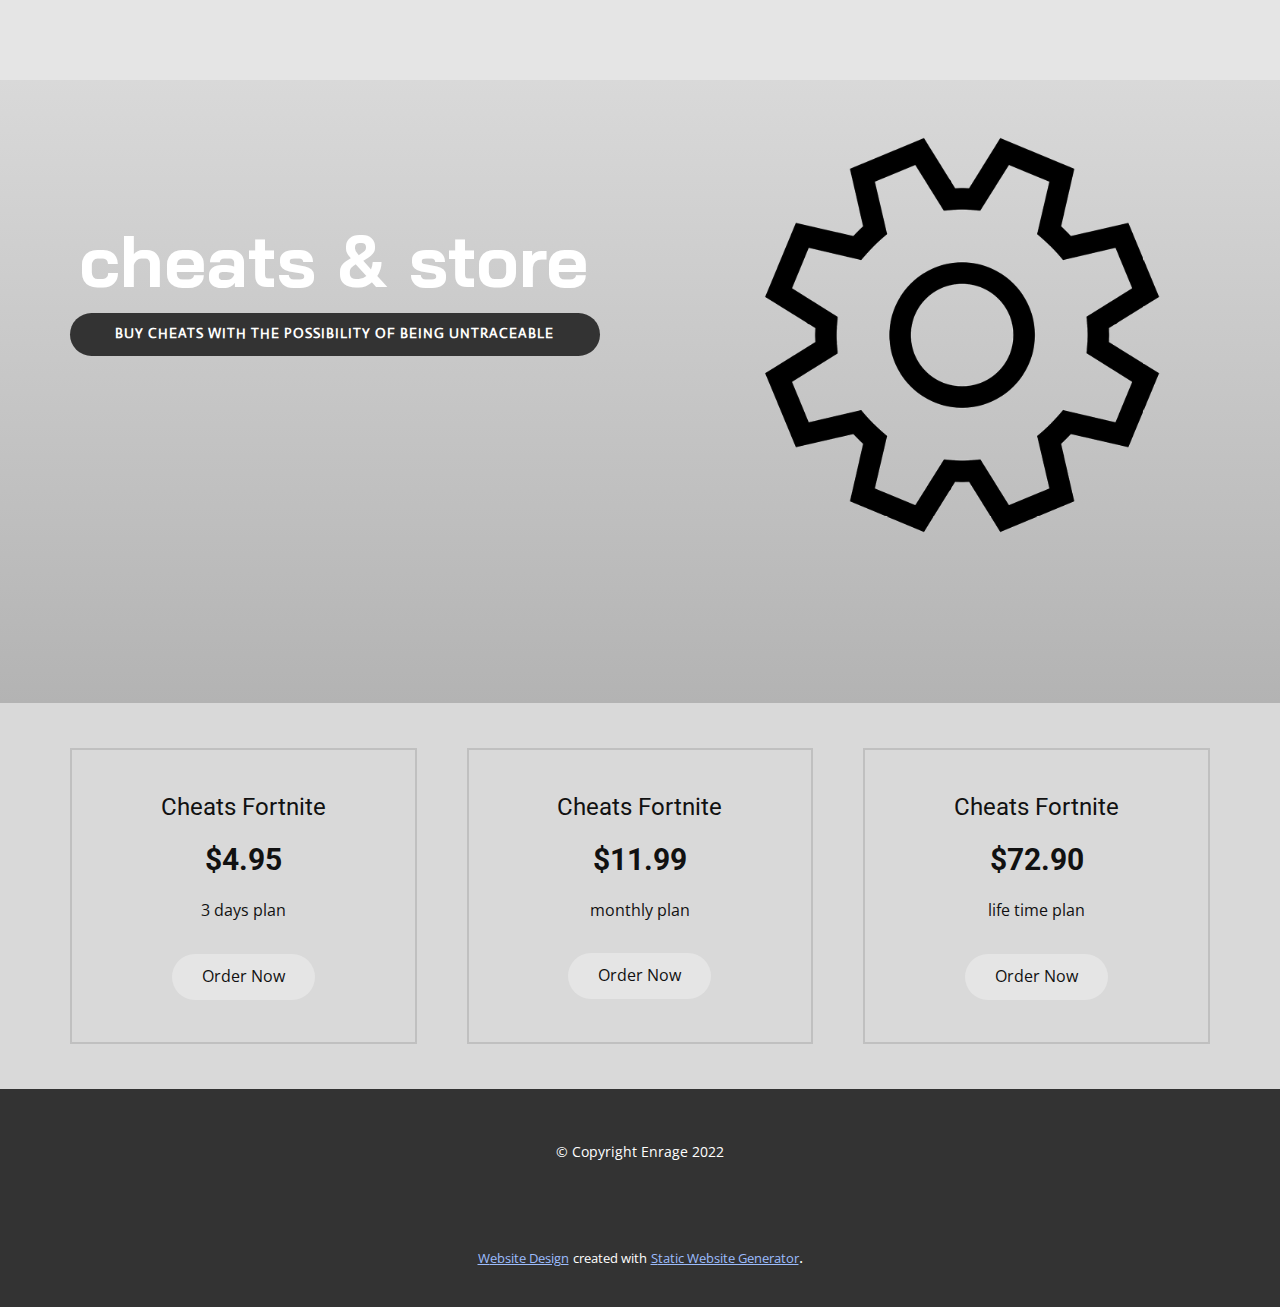
<file: index.html>
<!DOCTYPE html>
<html style="font-size: 16px;">
  <head>
    <meta name="viewport" content="width=device-width, initial-scale=1.0">
    <meta charset="utf-8">
    <meta name="keywords" content="beauty">
    <meta name="description" content="">
    <title>store</title>
    <link rel="stylesheet" href="nicepage.css" media="screen">
<link rel="stylesheet" href="store.css" media="screen">
    <script class="u-script" type="text/javascript" src="jquery-1.9.1.min.js" defer=""></script>
    <script class="u-script" type="text/javascript" src="nicepage.js" defer=""></script>
    <meta name="generator" content="Nicepage 4.12.11, nicepage.com">
    <link rel="icon" href="images/favicon.png">
    <link id="u-theme-google-font" rel="stylesheet" href="https://fonts.googleapis.com/css?family=Roboto:100,100i,300,300i,400,400i,500,500i,700,700i,900,900i|Open+Sans:300,300i,400,400i,500,500i,600,600i,700,700i,800,800i">
    <link id="u-page-google-font" rel="stylesheet" href="https://fonts.googleapis.com/css?family=Bai+Jamjuree:200,200i,300,300i,400,400i,500,500i,600,600i,700,700i|Actor:400">
    
    
    
    
    <script type="application/ld+json">{
		"@context": "http://schema.org",
		"@type": "Organization",
		"name": "WebSite2157050",
		"url": "/"
}</script>
    <meta name="theme-color" content="#0a5bf9">
    <meta property="og:title" content="store">
    <meta property="og:description" content="">
    <meta property="og:type" content="website">
    <link rel="canonical" href="/">
  </head>
  <body data-home-page="https://website2157050.nicepage.io/store.html?version=8c8561a2-bfc9-42b4-b113-17575914a06c" data-home-page-title="store" class="u-body u-grey-15 u-xl-mode"><header class="u-clearfix u-grey-10 u-header u-header" id="sec-d12e"><div class="u-align-left u-clearfix u-sheet u-sheet-1"></div></header>
    <section class="u-align-left-sm u-align-left-xs u-clearfix u-gradient u-section-1" id="carousel_20e8">
      
      <div class="u-clearfix u-sheet u-sheet-1">
        <div class="u-align-left u-container-style u-group u-shape-rectangle u-group-1" data-animation-name="customAnimationIn" data-animation-duration="1000">
          <div class="u-container-layout u-container-layout-1"></div>
        </div>
        <h1 class="u-align-center u-text u-title u-text-1">cheats &amp; store</h1>
        <a href="https://discord.gg/RS68hAc74v" class="u-border-grey-75 u-btn u-btn-round u-button-style u-custom-font u-grey-80 u-hover-feature u-hover-palette-5-base u-radius-50 u-text-hover-black u-btn-1"> Buy Cheats with the possibility of being untraceable</a>
        <img class="u-hover-feature u-image u-image-round u-preserve-proportions u-image-1" src="images/Windows_Settings_app_icon.png" alt="" data-image-width="1080" data-image-height="1080" data-animation-name="pulse" data-animation-duration="1000" data-animation-direction="" data-animation-delay="250">
      </div>
      
    </section>
    <section class="u-align-center u-clearfix u-section-2" id="sec-79aa">
      <div class="u-clearfix u-sheet u-valign-middle u-sheet-1">
        <div class="u-clearfix u-expanded-width u-gutter-50 u-layout-wrap u-layout-wrap-1">
          <div class="u-layout" style="">
            <div class="u-layout-row" style="">
              <div class="u-align-center u-container-style u-layout-cell u-left-cell u-size-20 u-size-20-md u-layout-cell-1">
                <div class="u-border-2 u-border-grey-25 u-container-layout u-container-layout-1">
                  <h4 class="u-text u-text-1">Cheats Fortnite</h4>
                  <h3 class="u-text u-text-2">$4.95</h3>
                  <p class="u-text u-text-3">3 days plan</p>
                  <a href="https://discord.gg/RS68hAc74v" class="u-btn u-btn-round u-button-style u-grey-10 u-radius-50 u-btn-1">Order Now</a>
                </div>
              </div>
              <div class="u-container-style u-layout-cell u-size-20 u-size-20-md u-layout-cell-2">
                <div class="u-border-2 u-border-grey-25 u-container-layout u-container-layout-2">
                  <h4 class="u-align-center u-text u-text-4">Cheats Fortnite</h4>
                  <h3 class="u-align-center u-text u-text-5">$11.99</h3>
                  <p class="u-align-center u-text u-text-6">monthly plan<br>
                  </p>
                  <a href="https://discord.gg/RS68hAc74v" class="u-border-none u-btn u-btn-round u-button-style u-grey-10 u-hover-grey-30 u-radius-50 u-btn-2">Order Now</a>
                </div>
              </div>
              <div class="u-align-center u-container-style u-layout-cell u-opacity u-opacity-0 u-right-cell u-size-20 u-size-20-md u-white u-layout-cell-3">
                <div class="u-border-2 u-border-grey-25 u-container-layout u-container-layout-3">
                  <h4 class="u-text u-text-7">Cheats Fortnite</h4>
                  <h3 class="u-text u-text-8">$72.90</h3>
                  <p class="u-text u-text-9">life time plan</p>
                  <a href="https://discord.gg/RS68hAc74v" class="u-border-none u-btn u-btn-round u-button-style u-grey-10 u-radius-50 u-btn-3">Order Now</a>
                </div>
              </div>
            </div>
          </div>
        </div>
      </div>
    </section>
    
    
    
    <footer class="u-align-center u-clearfix u-footer u-grey-80 u-footer" id="sec-de31"><div class="u-clearfix u-sheet u-sheet-1">
        <p class="u-small-text u-text u-text-variant u-text-1"> © Copyright Enrage 2022</p>
      </div></footer>
    <section class="u-backlink u-clearfix u-grey-80">
      <a class="u-link" href="website-design" target="_blank">
        <span>Website Design</span>
      </a>
      <p class="u-text">
        <span>created with</span>
      </p>
      <a class="u-link" href="static-site-generator" target="_blank">
        <span>Static Website Generator</span>
      </a>. 
    </section>
  </body>
</html>
</file>
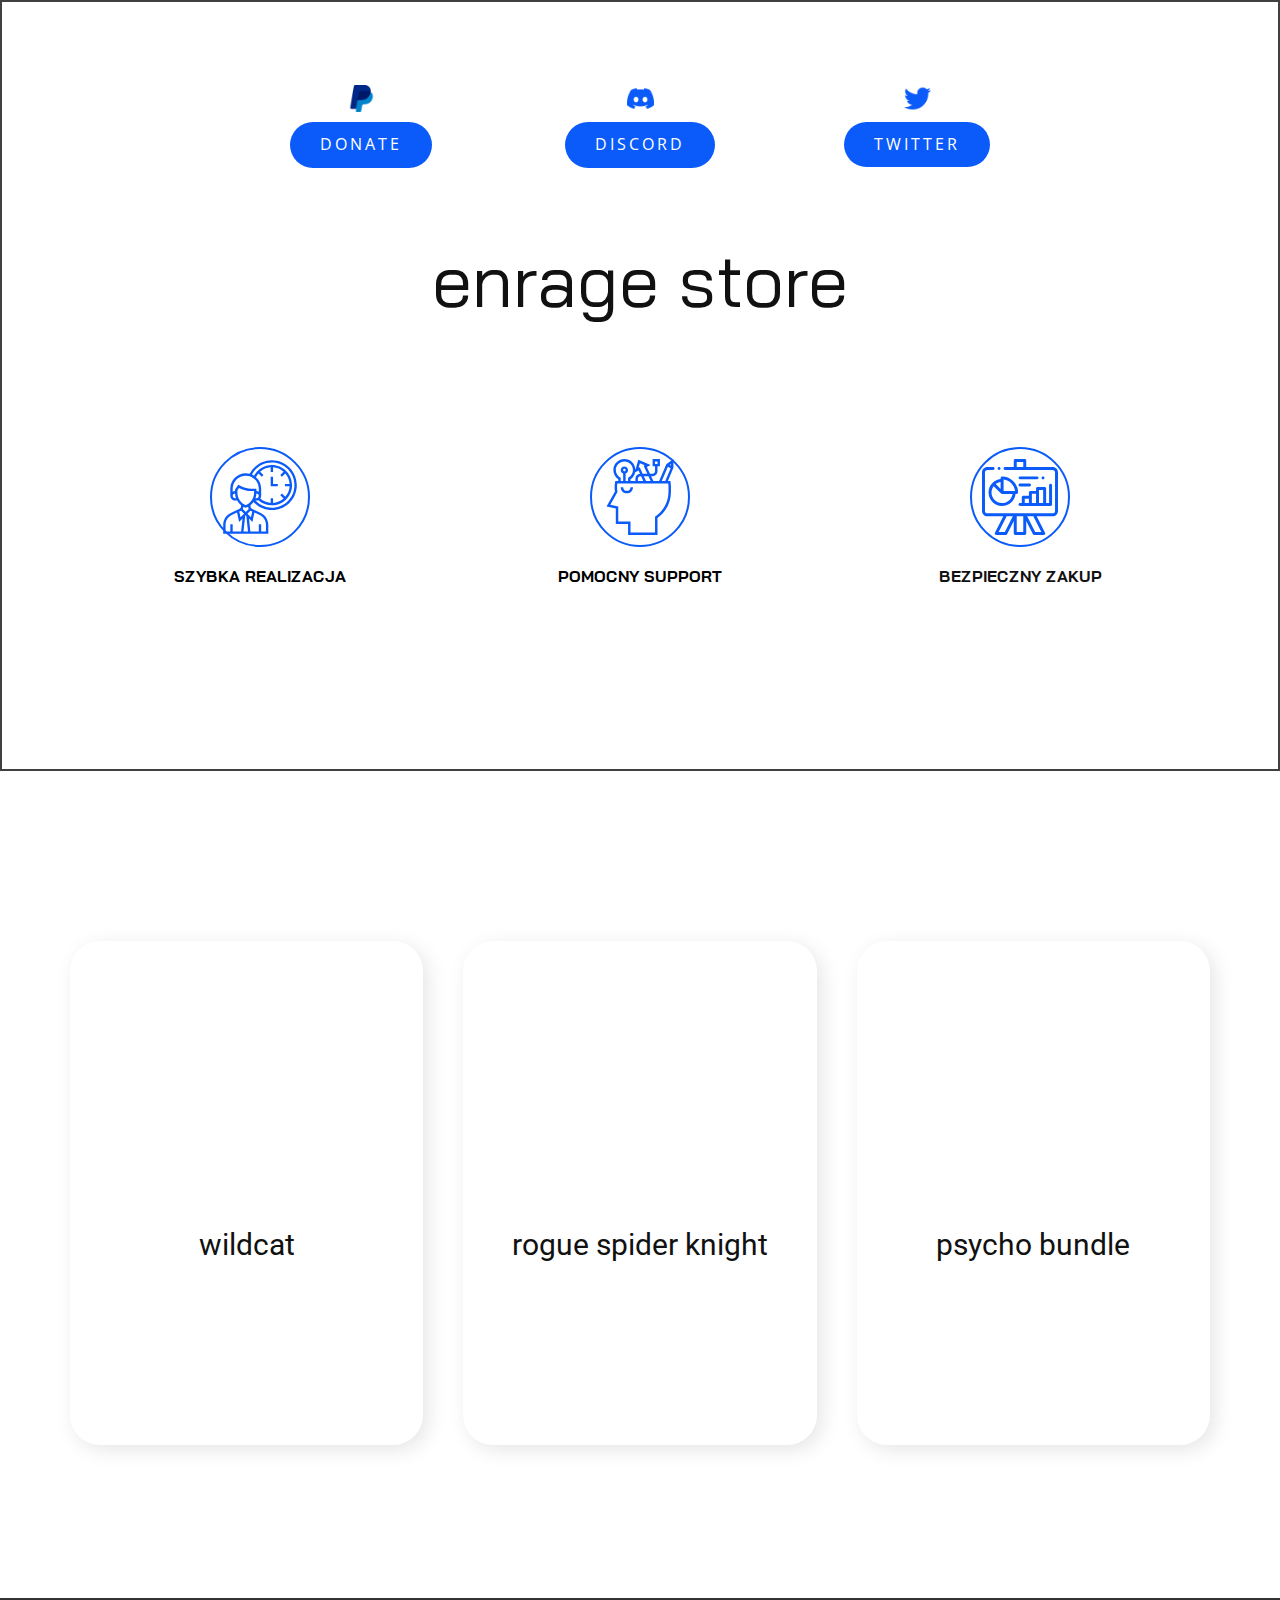
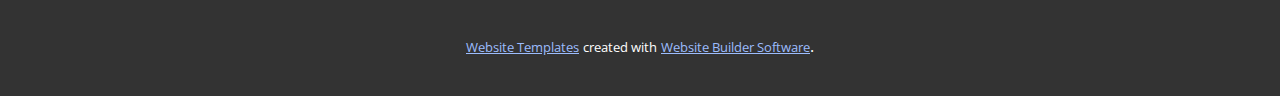
<file: Page-4.html>
<!DOCTYPE html>
<html style="font-size: 16px;">
  <head>
    <meta name="viewport" content="width=device-width, initial-scale=1.0">
    <meta charset="utf-8">
    <meta name="keywords" content="Create Workout">
    <meta name="description" content="">
    <title>Page 4</title>
    <link rel="stylesheet" href="nicepage.css" media="screen">
<link rel="stylesheet" href="Page-4.css" media="screen">
    <script class="u-script" type="text/javascript" src="jquery-1.9.1.min.js" defer=""></script>
    <script class="u-script" type="text/javascript" src="nicepage.js" defer=""></script>
    <meta name="generator" content="Nicepage 4.12.11, nicepage.com">
    <link rel="icon" href="images/favicon.png">
    <link id="u-theme-google-font" rel="stylesheet" href="https://fonts.googleapis.com/css?family=Roboto:100,100i,300,300i,400,400i,500,500i,700,700i,900,900i|Open+Sans:300,300i,400,400i,500,500i,600,600i,700,700i,800,800i">
    <link id="u-page-google-font" rel="stylesheet" href="https://fonts.googleapis.com/css?family=Montserrat:100,100i,200,200i,300,300i,400,400i,500,500i,600,600i,700,700i,800,800i,900,900i|Roboto:100,100i,300,300i,400,400i,500,500i,700,700i,900,900i|Bai+Jamjuree:200,200i,300,300i,400,400i,500,500i,600,600i,700,700i">
    
    
    
    
    <script type="application/ld+json">{
		"@context": "http://schema.org",
		"@type": "Organization",
		"name": "WebSite2157050"
}</script>
    <meta name="theme-color" content="#0a5bf9">
    <meta property="og:title" content="Page 4">
    <meta property="og:description" content="">
    <meta property="og:type" content="website">
  </head>
  <body class="u-body u-xl-mode"> 
    <section class="u-align-center u-border-2 u-border-grey-75 u-clearfix u-section-1" id="sec-15c9">
      <div class="u-clearfix u-sheet u-valign-top-xs u-sheet-1">
        <div class="u-clearfix u-expanded-width u-layout-wrap u-layout-wrap-1">
          <div class="u-gutter-0 u-layout">
            <div class="u-layout-row">
              <div class="u-size-60">
                <div class="u-layout-col">
                  <div class="u-size-40">
                    <div class="u-layout-row">
                      <div class="u-align-left u-container-style u-layout-cell u-left-cell u-size-60 u-layout-cell-1">
                        <div class="u-container-layout u-container-layout-1">
                          <div class="u-social-icons u-spacing-19 u-social-icons-1">
                            <a class="u-social-url" target="_blank" href="https://discord.gg/S3NgSJ5Y" title="discord"><span class="u-file-icon u-icon u-social-icon u-social-twitter u-text-palette-1-base u-icon-1"><img src="images/2.png" alt=""></span>
                            </a>
                          </div>
                          <div class="u-social-icons u-spacing-19 u-social-icons-2">
                            <a class="u-social-url" target="_blank" href="https://discord.gg/S3NgSJ5Y" title="discord"><span class="u-file-icon u-icon u-social-icon u-social-twitter u-text-palette-1-base u-icon-2"><img src="images/3.png" alt=""></span>
                            </a>
                          </div>
                          <div class="u-social-icons u-spacing-19 u-social-icons-3">
                            <a class="u-social-url" target="_blank" href="https://discord.gg/S3NgSJ5Y" title="discord"><span class="u-file-icon u-icon u-social-icon u-social-twitter u-icon-3"><img src="images/174861.png" alt=""></span>
                            </a>
                          </div>
                          <a href="https://discord.gg/S3NgSJ5Y" class="u-btn u-btn-round u-button-style u-palette-1-base u-radius-50 u-btn-1">DISCORD</a>
                          <a href="nigger" class="u-btn u-btn-round u-button-style u-palette-1-base u-radius-50 u-btn-2">TWITTER</a>
                          <a href="https://discord.gg/S3NgSJ5Y" class="u-btn u-btn-round u-button-style u-palette-1-base u-radius-50 u-btn-3">DONATE</a>
                          <h1 class="infinite u-text u-text-body-color u-text-default u-title u-text-1" data-animation-name="wobble" data-animation-duration="10000" data-animation-direction="" data-animation-delay="250">enrage store</h1>
                        </div>
                      </div>
                    </div>
                  </div>
                  <div class="u-size-20">
                    <div class="u-layout-row">
                      <div class="u-align-center u-container-style u-layout-cell u-left-cell u-size-20 u-layout-cell-2">
                        <div class="u-container-layout u-valign-middle-lg u-valign-middle-md u-valign-middle-sm u-valign-middle-xl u-valign-top-xs u-container-layout-2"><span class="u-border-2 u-border-palette-1-base u-icon u-icon-circle u-text-palette-1-base u-icon-4"><svg class="u-svg-link" preserveAspectRatio="xMidYMin slice" viewBox="0 0 64 64" style=""><use xlink:href="#svg-f320"></use></svg><svg class="u-svg-content" viewBox="0 0 64 64" id="svg-f320"><path d="m42 1c-7.878 0-15.114 4.469-18.689 11.444-1.059-.28-2.165-.444-3.311-.444-7.168 0-13 5.832-13 13v6c0 2.206 1.794 4 4 4h1.739c.833 1.47 1.937 2.78 3.261 3.847v1.242c0 .773-.453 1.485-1.154 1.812l-7.498 3.499c-3.856 1.8-6.348 5.713-6.348 9.969v7.631h38v-7.631c0-4.256-2.492-8.168-6.348-9.968l-7.498-3.499c-.701-.327-1.154-1.039-1.154-1.813v-1.242c.959-.773 1.803-1.673 2.513-2.669 3.977 4.35 9.547 6.822 15.487 6.822 11.58 0 21-9.42 21-21s-9.42-21-21-21zm-22 13c6.065 0 11 4.935 11 11v2.556c-.591-.344-1.268-.556-2-.556v-2h-4.169c-3.633 0-7.201-.988-10.316-2.857l-.818-.491-2.697 4.045v1.303c-.732 0-1.409.212-2 .556v-2.556c0-6.065 4.935-11 11-11zm10.712-1.873 2.802 2.802 1.414-1.414-2.804-2.804c2.442-2.133 5.549-3.452 8.876-3.674v3.963h2v-3.949c3.383.225 6.457 1.569 8.861 3.674l-2.79 2.79 1.414 1.414 2.79-2.79c2.105 2.404 3.45 5.478 3.674 8.861h-3.949v2h3.949c-.225 3.383-1.569 6.457-3.674 8.861l-2.79-2.79-1.414 1.414 2.79 2.79c-2.404 2.105-5.478 3.45-8.861 3.674v-3.949h-2v3.951c-3.26-.214-6.313-1.463-8.782-3.597.486-.662.782-1.471.782-2.354v-6c0-3.871-1.709-7.341-4.402-9.725.577-1.149 1.288-2.205 2.114-3.148zm-1.733 16.873h.021c1.103 0 2 .897 2 2s-.897 2-2 2h-.817c.464-1.269.738-2.614.796-4zm-17.979 4c-1.103 0-2-.897-2-2s.897-2 2-2h.021c.057 1.386.331 2.731.796 4zm4.691 10.714c.136-.064.264-.141.391-.218l2.504 2.504-3.005 3.005-1.055-4.747zm4.781 4.172 1.414 13.114h-3.773l1.414-13.114.473-.472zm-17.472 7.483c0-3.482 2.039-6.683 5.194-8.156l4.476-2.089 1.749 7.871 2.854-2.854-1.171 10.859h-7.102v-6h-2v6h-4zm34 0v5.631h-4v-6h-2v6h-7.102l-1.171-10.859 2.854 2.854 1.749-7.871 4.476 2.089c3.155 1.473 5.194 4.674 5.194 8.156zm-11.526-11.111-1.055 4.747-3.005-3.005 2.504-2.504c.127.078.254.154.391.218zm-2.944-2.202-2.53 2.53-2.53-2.53c.322-.567.51-1.21.524-1.882.53.288 1.08.547 1.655.763l.351.131.351-.131c.575-.216 1.125-.475 1.655-.763.015.672.202 1.315.524 1.882zm-2.53-3.131c-4.203-1.74-7-5.899-7-10.469v-2.153l1.314-1.972c3.225 1.749 6.84 2.669 10.517 2.669h2.169v1.456c0 4.57-2.797 8.73-7 10.469zm22 2.075c-5.294 0-10.261-2.173-13.848-6h.848c.591 0 1.148-.137 1.653-.368 3.124 2.812 7.112 4.368 11.347 4.368 9.374 0 17-7.626 17-17s-7.626-17-17-17c-6.323 0-12.096 3.514-15.027 9.047-.558-.357-1.143-.675-1.755-.945 3.278-6.167 9.749-10.102 16.782-10.102 10.477 0 19 8.523 19 19s-8.523 19-19 19z"></path><path d="m47 21h-4v-6h-2v8h6z"></path></svg></span>
                          <h5 class="u-custom-font u-text u-text-black u-text-2">SZYBKA REALIZACJA</h5>
                        </div>
                      </div>
                      <div class="u-align-center u-container-style u-layout-cell u-size-20 u-layout-cell-3">
                        <div class="u-container-layout u-valign-middle u-container-layout-3"><span class="u-border-2 u-border-palette-1-base u-icon u-icon-circle u-text-palette-1-base u-icon-5"><svg class="u-svg-link" preserveAspectRatio="xMidYMin slice" viewBox="0 0 295.238 295.238" style=""><use xlink:href="#svg-ae0c"></use></svg><svg class="u-svg-content" viewBox="0 0 295.238 295.238" x="0px" y="0px" id="svg-ae0c" style="enable-background:new 0 0 295.238 295.238;"><g><g><g><path d="M277.462,0.09l-27.681,20.72l-27.838,64.905h-22.386l-8.79-19.048h5.743c10.505,0,19.048-8.452,19.048-18.957V28.571     h9.524V0H196.51v28.571h9.524V47.71c0,5.248-4.271,9.433-9.524,9.433h-10.138L174.2,30.81l14.581-7.267L141.038,3.095     l-11.224,39.281c-0.305-23.371-19.386-42.29-42.829-42.29c-23.633,0-42.857,19.224-42.857,42.857     c0,14.281,7.233,27.676,19.048,35.595v7.176H51.643L50.9,89.619c-2.314,12.005-2.529,24.343-0.638,36.648l-32.486,57.905     l35.876,8.195v60.014h47.619v42.857h114.286v-66.357c33.333-23.581,52.371-61.495,52.343-101.943l0.01-17.371     c0-6.548-0.605-13.276-1.824-19.905l-0.705-3.948h-9.348l21.429-51.338V0.09z M206.033,19.138V9.614h9.524v9.524H206.033z      M189.067,85.714h-18.062l-8.657-19.048h17.929L189.067,85.714z M147.219,16.119l18.929,8.11l-4.467,2.19l14.2,30.724h-17.862     l-11.605-25.471l-4.262,2.152L147.219,16.119z M160.543,85.715h-21.176v-9.433c0-5.252,4.271-9.614,9.524-9.614h2.995v-0.001     L160.543,85.715z M141.843,44.652l5.776,12.71c-9.905,0.667-17.776,8.848-17.776,18.919v9.433h-19.048v-7.176     c9.529-6.386,15.995-16.352,18.176-27.452L141.843,44.652z M53.653,42.948c0-18.376,14.957-33.333,33.333-33.333     c18.376,0,33.333,14.957,33.333,33.333c0,11.829-6.39,22.881-16.671,28.838l-2.376,1.371v12.557h-9.524V56.352     c5.529-1.971,9.524-7.21,9.524-13.41c0-7.876-6.41-14.286-14.286-14.286c-7.876,0-14.286,6.411-14.286,14.287     c0,6.2,3.995,11.438,9.524,13.41v29.362H72.7V73.157l-2.376-1.376C60.043,65.824,53.653,54.776,53.653,42.948z M86.986,47.71     c-2.629,0-4.762-2.139-4.762-4.762c0-2.629,2.133-4.762,4.762-4.762c2.629,0,4.762,2.133,4.762,4.762S89.615,47.71,86.986,47.71z      M257.366,95.239c0.691,4.761,1.039,9.59,1.039,14.285l0.01,17.405c0.029,38.148-18.795,73.871-50.286,95.552l-2.095,1.429     v61.805h-95.238v-42.857h-47.62v-58.086l-30.862-7.043l27.876-49.7l-0.271-1.7c-1.771-10.419-1.871-21.567-0.333-31.09h3.59     h47.619H257.366z M245.714,85.714H232.3l23.738-55.343l10.557,5.257L245.714,85.714z M267.938,25.714l-5.267-2.633l5.267-3.943     V25.714z"></path><path d="M96.51,123.81c-7.876,0-14.286-4.762-14.286-14.286H72.7c0,14.286,10.681,23.81,23.81,23.81     c13.129,0,23.81-9.524,23.81-23.81h-9.524C110.795,119.048,104.386,123.81,96.51,123.81z"></path>
</g>
</g>
</g></svg></span>
                          <h5 class="u-custom-font u-text u-text-black u-text-3">POMOCNY SUPPORT</h5>
                        </div>
                      </div>
                      <div class="u-align-center u-container-style u-layout-cell u-size-20 u-layout-cell-4">
                        <div class="u-container-layout u-valign-middle u-container-layout-4"><span class="u-border-2 u-border-palette-1-base u-icon u-icon-circle u-text-palette-1-base u-icon-6"><svg class="u-svg-link" preserveAspectRatio="xMidYMin slice" viewBox="0 0 512 512" style=""><use xlink:href="#svg-104c"></use></svg><svg class="u-svg-content" viewBox="0 0 512 512" x="0px" y="0px" id="svg-104c" style="enable-background:new 0 0 512 512;"><g id="XMLID_1362_"><g id="XMLID_177_"><path id="XMLID_214_" d="M44.173,225.773c0,50.296,40.918,91.214,91.214,91.214c46.917,0,85.667-35.606,90.663-81.214h7.11    c5.522,0,10-4.478,10-10C243.16,166.347,194.813,118,135.387,118c-5.522,0-10,4.478-10,10v7.11    C79.779,140.106,44.173,178.857,44.173,225.773z M125.387,201.631l-32.763-32.763c9.394-7.077,20.589-11.874,32.763-13.593    V201.631z M135.387,296.987c-39.268,0-71.214-31.946-71.214-71.214c0-16.035,5.331-30.846,14.309-42.763l49.834,49.834    c0.001,0.001,0.002,0.001,0.004,0.003c1.81,1.808,4.308,2.926,7.067,2.926h70.498    C201.006,270.321,171.259,296.987,135.387,296.987z M145.387,138.566c40.429,4.604,72.604,36.778,77.207,77.207h-77.207V138.566z"></path><path id="XMLID_961_" d="M476.089,54H298V10c0-5.522-4.478-10-10-10h-64c-5.522,0-10,4.478-10,10v44h-58.671    c-5.522,0-10,4.478-10,10s4.478,10,10,10h320.76C484.862,74,492,81.138,492,89.911v260.178c0,8.773-7.138,15.911-15.911,15.911    H35.911C27.138,366,20,358.862,20,350.089V89.911C20,81.138,27.138,74,35.911,74h39.257c5.522,0,10-4.478,10-10s-4.478-10-10-10    H35.911C16.109,54,0,70.109,0,89.911v260.178C0,369.891,16.109,386,35.911,386h107.793L87.084,497.472    c-1.574,3.1-1.426,6.795,0.393,9.759C89.296,510.194,92.523,512,96,512h64c3.765,0,7.211-2.114,8.916-5.472L214,417.769V502    c0,5.522,4.478,10,10,10h64c5.522,0,10-4.478,10-10v-84.231l45.084,88.759c1.705,3.357,5.151,5.472,8.916,5.472h64    c3.477,0,6.704-1.806,8.523-4.77c1.818-2.964,1.967-6.659,0.393-9.759L368.295,386h107.793C495.891,386,512,369.891,512,350.089    V89.911C512,70.109,495.891,54,476.089,54z M234,54V20h44v34H234z M153.863,492h-41.567l53.841-106h41.567L153.863,492z M278,492    h-44V386h44V492z M399.704,492h-41.567l-53.841-106h41.567L399.704,492z"></path><path id="XMLID_1000_" d="M115.17,74c2.64,0,5.21-1.07,7.08-2.931c1.859-1.859,2.93-4.439,2.93-7.069s-1.07-5.21-2.93-7.07    c-1.86-1.86-4.44-2.93-7.08-2.93c-2.63,0-5.21,1.069-7.061,2.93c-1.869,1.86-2.939,4.44-2.939,7.07s1.07,5.21,2.939,7.069    C109.96,72.93,112.54,74,115.17,74z"></path><path id="XMLID_1001_" d="M256.127,185.066H320c5.522,0,10-4.478,10-10s-4.478-10-10-10h-63.873c-5.522,0-10,4.478-10,10    S250.604,185.066,256.127,185.066z"></path><path id="XMLID_1025_" d="M256.127,137.066h114.871c5.522,0,10-4.478,10-10s-4.478-10-10-10H256.127c-5.522,0-10,4.478-10,10    S250.604,137.066,256.127,137.066z"></path><path id="XMLID_1026_" d="M418.069,134.14c1.86-1.859,2.931-4.439,2.931-7.07c0-2.63-1.07-5.21-2.931-7.069    c-1.859-1.87-4.439-2.931-7.069-2.931s-5.21,1.061-7.07,2.931c-1.86,1.859-2.93,4.43-2.93,7.069c0,2.631,1.069,5.211,2.93,7.07    c1.86,1.86,4.44,2.93,7.07,2.93S416.21,136,418.069,134.14z"></path><path id="XMLID_1036_" d="M256.127,316.987H462c5.522,0,10-4.478,10-10V176.313c0-5.522-4.478-10-10-10s-10,4.478-10,10v120.675    h-20v-98.736c0-5.522-4.478-10-10-10h-48c-5.522,0-10,4.478-10,10v16.575h-38c-5.522,0-10,4.478-10,10v23.101h-38    c-5.522,0-10,4.478-10,10v39.061h-11.873c-5.522,0-10,4.478-10,10S250.604,316.987,256.127,316.987z M384,208.251h28v88.736h-28    v-72.161V208.251z M336,234.826h28v62.161h-28v-39.061V234.826z M288,267.927h28v29.061h-28V267.927z"></path>
</g>
</g></svg></span>
                          <h5 class="u-custom-font u-text u-text-4">bEZPIECZNY ZAKUP</h5>
                        </div>
                      </div>
                    </div>
                  </div>
                </div>
              </div>
            </div>
          </div>
        </div>
      </div>
    </section>
    <section class="u-align-center u-clearfix u-lightbox u-res-move-started u-section-2" id="carousel_d338">
      <div class="u-clearfix u-sheet u-sheet-1">
        <div class="u-expanded-width u-list u-list-1">
          <div class="u-repeater u-repeater-1">
            <div class="u-align-left u-container-style u-list-item u-radius-30 u-repeater-item u-shape-round u-white u-list-item-1">
              <div class="u-container-layout u-similar-container u-valign-top u-container-layout-1">
                <div class="infinite u-container-style u-expanded-width u-group u-palette-1-base u-radius-50 u-shape-round u-group-1" data-animation-name="shake" data-animation-duration="10000" data-animation-direction="">
                  <div class="u-container-layout u-container-layout-2">
                    <h3 class="u-custom-font u-font-montserrat u-text u-text-1">Fortnite</h3>
                    <h4 class="u-custom-font u-text u-text-white u-text-2">100</h4>
                    <h6 class="u-custom-font u-font-montserrat u-text u-text-3">PLN</h6>
                  </div>
                </div>
                <h3 class="u-text u-text-default u-text-4">wildcat</h3>
                <a href="#carousel_157e" class="infinite u-active-palette-1-light-3 u-btn u-btn-round u-button-style u-custom-item u-dialog-link u-hover-palette-1-base u-palette-1-base u-radius-50 u-text-body-alt-color u-text-hover-white u-btn-1" data-animation-name="lightSpeedIn" data-animation-duration="1000" data-animation-direction="">zamów<br>
                </a>
              </div>
            </div>
            <div class="u-align-left u-container-style u-list-item u-radius-30 u-repeater-item u-shape-round u-white u-list-item-2">
              <div class="u-container-layout u-similar-container u-valign-top u-container-layout-3">
                <div class="infinite u-container-style u-expanded-width u-group u-palette-1-base u-radius-50 u-shape-round u-group-2" data-animation-name="shake" data-animation-duration="10000" data-animation-direction="">
                  <div class="u-container-layout u-container-layout-4">
                    <h3 class="u-custom-font u-font-montserrat u-text u-text-default u-text-5">Fortnite</h3>
                    <h4 class="u-custom-font u-text u-text-default u-text-white u-text-6">50</h4>
                    <h6 class="u-custom-font u-font-montserrat u-text u-text-default u-text-7">PLN</h6>
                  </div>
                </div>
                <h3 class="u-text u-text-default u-text-8">rogue spider knight</h3>
                <a href="#carousel_157e" class="infinite u-active-palette-1-light-3 u-border-none u-btn u-btn-round u-button-style u-custom-item u-dialog-link u-hover-palette-1-base u-palette-1-base u-radius-50 u-text-body-alt-color u-text-hover-white u-btn-2" data-animation-name="lightSpeedIn" data-animation-duration="1000" data-animation-direction="">Zamów</a>
              </div>
            </div>
            <div class="u-align-left u-container-style u-list-item u-radius-30 u-repeater-item u-shape-round u-white u-list-item-3">
              <div class="u-container-layout u-similar-container u-valign-top u-container-layout-5">
                <div class="infinite u-container-style u-expanded-width u-group u-palette-1-base u-radius-50 u-shape-round u-group-3" data-animation-name="shake" data-animation-duration="10000" data-animation-direction="">
                  <div class="u-container-layout u-container-layout-6">
                    <h3 class="u-custom-font u-font-montserrat u-text u-text-default u-text-9">Fortnite</h3>
                    <h4 class="u-custom-font u-text u-text-default u-text-white u-text-10">20</h4>
                    <h6 class="u-custom-font u-font-montserrat u-text u-text-default u-text-11">PLN</h6>
                  </div>
                </div>
                <h3 class="u-text u-text-default u-text-12">psycho bundle</h3>
                <a href="#carousel_157e" class="infinite u-active-palette-1-light-3 u-btn u-btn-round u-button-style u-custom-item u-dialog-link u-hover-palette-1-base u-palette-1-base u-radius-50 u-text-active-grey-5 u-text-body-alt-color u-text-hover-white u-btn-3" data-animation-name="lightSpeedIn" data-animation-duration="1000" data-animation-direction="">zamów<br>
                </a>
              </div>
            </div>
          </div>
        </div>
      </div>
    </section>
    
    
    
    
    <section class="u-backlink u-clearfix u-grey-80">
      <a class="u-link" href="https://nicepage.com/website-templates" target="_blank">
        <span>Website Templates</span>
      </a>
      <p class="u-text">
        <span>created with</span>
      </p>
      <a class="u-link" href="" target="_blank">
        <span>Website Builder Software</span>
      </a>. 
    </section>
  <section class="u-align-center u-black u-clearfix u-container-style u-dialog-block u-opacity u-opacity-80 u-valign-middle u-dialog-section-5" id="carousel_157e" data-dialog-show-on="click">
      <div class="u-align-center u-container-style u-dialog u-grey-90 u-opacity u-opacity-90 u-radius-50 u-shape-round u-dialog-1">
        <div class="u-container-layout u-valign-middle-xs u-container-layout-1">
          <h2 class="u-custom-font u-font-montserrat u-text u-text-palette-1-base u-text-1">zamów</h2>
          <p class="u-text u-text-2">Dostawa w przeciągu 24h od zakupienia.<br>Zamów swój wybrany pakiet klikając przycisk!
          </p>
          <a href="https://discord.gg/ZtuKCz6hPr" class="u-btn u-btn-round u-button-style u-hover-palette-1-dark-1 u-palette-1-base u-radius-50 u-btn-1">zamów</a>
        </div><button class="u-dialog-close-button u-icon u-icon-1"><svg class="u-svg-link" preserveAspectRatio="xMidYMin slice" viewBox="0 0 413.348 413.348" style=""><use xlink:href="#svg-cdad"></use></svg><svg xmlns="http://www.w3.org/2000/svg" xmlns:xlink="http://www.w3.org/1999/xlink" version="1.1" xml:space="preserve" class="u-svg-content" viewBox="0 0 413.348 413.348" id="svg-cdad"><path d="m413.348 24.354-24.354-24.354-182.32 182.32-182.32-182.32-24.354 24.354 182.32 182.32-182.32 182.32 24.354 24.354 182.32-182.32 182.32 182.32 24.354-24.354-182.32-182.32z"></path></svg></button>
      </div>
    </section><style> .u-dialog-section-5 {
  min-height: 826px;
}

.u-dialog-section-5 .u-dialog-1 {
  width: 566px;
  min-height: 478px;
  height: auto;
  margin: 60px auto;
}

.u-dialog-section-5 .u-container-layout-1 {
  padding: 0 0 40px;
}

.u-dialog-section-5 .u-text-1 {
  text-transform: uppercase;
  font-weight: 700;
  width: 411px;
  margin: 116px auto 0;
}

.u-dialog-section-5 .u-text-2 {
  font-size: 1.125rem;
  font-weight: 700;
  font-style: normal;
  width: 428px;
  margin: 27px auto 0;
}

.u-dialog-section-5 .u-btn-1 {
  border-style: none;
  letter-spacing: 1px;
  font-weight: 700;
  text-transform: uppercase;
  margin: 61px auto 0;
}

.u-dialog-section-5 .u-icon-1 {
  width: 30px;
  height: 30px;
  left: auto;
  top: 24px;
  position: absolute;
  right: 31px;
  padding: 0;
}

@media (max-width: 1199px) {
  .u-dialog-section-5 .u-icon-1 {
    right: -41px;
  }
}

@media (max-width: 991px) {
  .u-dialog-section-5 .u-container-layout-1 {
    padding: 0 0 30px;
  }
}

@media (max-width: 767px) {
  .u-dialog-section-5 .u-dialog-1 {
    width: 540px;
  }
}

@media (max-width: 575px) {
   .u-dialog-section-5 {
    min-height: 906px;
  }

  .u-dialog-section-5 .u-dialog-1 {
    width: 340px;
  }

  .u-dialog-section-5 .u-container-layout-1 {
    padding-bottom: 25px;
  }

  .u-dialog-section-5 .u-text-1 {
    width: auto;
    margin-top: 265px;
    margin-left: 20px;
    margin-right: 20px;
  }

  .u-dialog-section-5 .u-text-2 {
    width: auto;
    margin-left: 20px;
    margin-right: 20px;
  }
}</style></body>
</html>
</file>
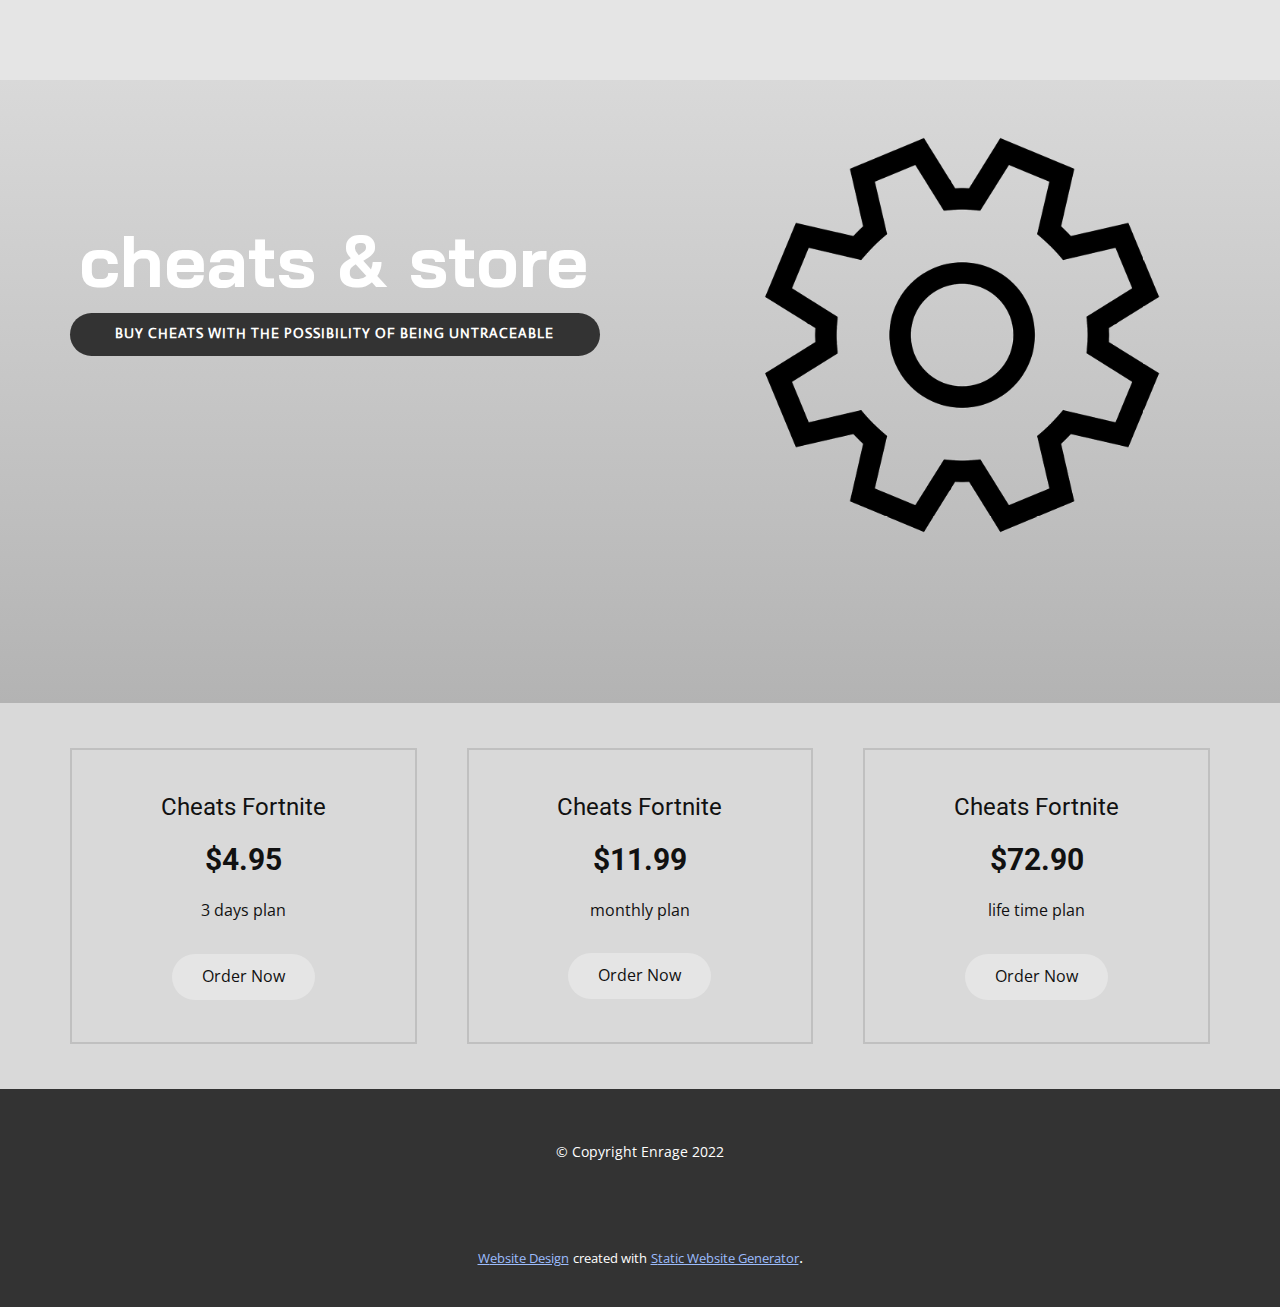
<file: store.html>
<!DOCTYPE html>
<html style="font-size: 16px;">
  <head>
    <meta name="viewport" content="width=device-width, initial-scale=1.0">
    <meta charset="utf-8">
    <meta name="keywords" content="beauty">
    <meta name="description" content="">
    <title>store</title>
    <link rel="stylesheet" href="nicepage.css" media="screen">
<link rel="stylesheet" href="store.css" media="screen">
    <script class="u-script" type="text/javascript" src="jquery-1.9.1.min.js" defer=""></script>
    <script class="u-script" type="text/javascript" src="nicepage.js" defer=""></script>
    <meta name="generator" content="Nicepage 4.12.11, nicepage.com">
    <link rel="icon" href="images/favicon.png">
    <link id="u-theme-google-font" rel="stylesheet" href="https://fonts.googleapis.com/css?family=Roboto:100,100i,300,300i,400,400i,500,500i,700,700i,900,900i|Open+Sans:300,300i,400,400i,500,500i,600,600i,700,700i,800,800i">
    <link id="u-page-google-font" rel="stylesheet" href="https://fonts.googleapis.com/css?family=Bai+Jamjuree:200,200i,300,300i,400,400i,500,500i,600,600i,700,700i|Actor:400">
    
    
    
    
    <script type="application/ld+json">{
		"@context": "http://schema.org",
		"@type": "Organization",
		"name": "WebSite2157050",
		"url": "/"
}</script>
    <meta name="theme-color" content="#0a5bf9">
    <meta property="og:title" content="store">
    <meta property="og:description" content="">
    <meta property="og:type" content="website">
    <link rel="canonical" href="/">
  </head>
  <body class="u-body u-grey-15 u-xl-mode"><header class="u-clearfix u-grey-10 u-header u-header" id="sec-d12e"><div class="u-align-left u-clearfix u-sheet u-sheet-1"></div></header>
    <section class="u-align-left-sm u-align-left-xs u-clearfix u-gradient u-section-1" id="carousel_20e8">
      
      <div class="u-clearfix u-sheet u-sheet-1">
        <div class="u-align-left u-container-style u-group u-shape-rectangle u-group-1" data-animation-name="customAnimationIn" data-animation-duration="1000">
          <div class="u-container-layout u-container-layout-1"></div>
        </div>
        <h1 class="u-align-center u-text u-title u-text-1">cheats &amp; store</h1>
        <a href="https://discord.gg/RS68hAc74v" class="u-border-grey-75 u-btn u-btn-round u-button-style u-custom-font u-grey-80 u-hover-feature u-hover-palette-5-base u-radius-50 u-text-hover-black u-btn-1"> Buy Cheats with the possibility of being untraceable</a>
        <img class="u-hover-feature u-image u-image-round u-preserve-proportions u-image-1" src="images/Windows_Settings_app_icon.png" alt="" data-image-width="1080" data-image-height="1080" data-animation-name="pulse" data-animation-duration="1000" data-animation-direction="" data-animation-delay="250">
      </div>
      
    </section>
    <section class="u-align-center u-clearfix u-section-2" id="sec-79aa">
      <div class="u-clearfix u-sheet u-valign-middle u-sheet-1">
        <div class="u-clearfix u-expanded-width u-gutter-50 u-layout-wrap u-layout-wrap-1">
          <div class="u-layout" style="">
            <div class="u-layout-row" style="">
              <div class="u-align-center u-container-style u-layout-cell u-left-cell u-size-20 u-size-20-md u-layout-cell-1">
                <div class="u-border-2 u-border-grey-25 u-container-layout u-container-layout-1">
                  <h4 class="u-text u-text-1">Cheats Fortnite</h4>
                  <h3 class="u-text u-text-2">$4.95</h3>
                  <p class="u-text u-text-3">3 days plan</p>
                  <a href="https://discord.gg/RS68hAc74v" class="u-btn u-btn-round u-button-style u-grey-10 u-radius-50 u-btn-1">Order Now</a>
                </div>
              </div>
              <div class="u-container-style u-layout-cell u-size-20 u-size-20-md u-layout-cell-2">
                <div class="u-border-2 u-border-grey-25 u-container-layout u-container-layout-2">
                  <h4 class="u-align-center u-text u-text-4">Cheats Fortnite</h4>
                  <h3 class="u-align-center u-text u-text-5">$11.99</h3>
                  <p class="u-align-center u-text u-text-6">monthly plan<br>
                  </p>
                  <a href="https://discord.gg/RS68hAc74v" class="u-border-none u-btn u-btn-round u-button-style u-grey-10 u-hover-grey-30 u-radius-50 u-btn-2">Order Now</a>
                </div>
              </div>
              <div class="u-align-center u-container-style u-layout-cell u-opacity u-opacity-0 u-right-cell u-size-20 u-size-20-md u-white u-layout-cell-3">
                <div class="u-border-2 u-border-grey-25 u-container-layout u-container-layout-3">
                  <h4 class="u-text u-text-7">Cheats Fortnite</h4>
                  <h3 class="u-text u-text-8">$72.90</h3>
                  <p class="u-text u-text-9">life time plan</p>
                  <a href="https://discord.gg/RS68hAc74v" class="u-border-none u-btn u-btn-round u-button-style u-grey-10 u-radius-50 u-btn-3">Order Now</a>
                </div>
              </div>
            </div>
          </div>
        </div>
      </div>
    </section>
    
    
    
    <footer class="u-align-center u-clearfix u-footer u-grey-80 u-footer" id="sec-de31"><div class="u-clearfix u-sheet u-sheet-1">
        <p class="u-small-text u-text u-text-variant u-text-1"> © Copyright Enrage 2022</p>
      </div></footer>
    <section class="u-backlink u-clearfix u-grey-80">
      <a class="u-link" href="website-design" target="_blank">
        <span>Website Design</span>
      </a>
      <p class="u-text">
        <span>created with</span>
      </p>
      <a class="u-link" href="static-site-generator" target="_blank">
        <span>Static Website Generator</span>
      </a>. 
    </section>
  </body>
</html>
</file>
